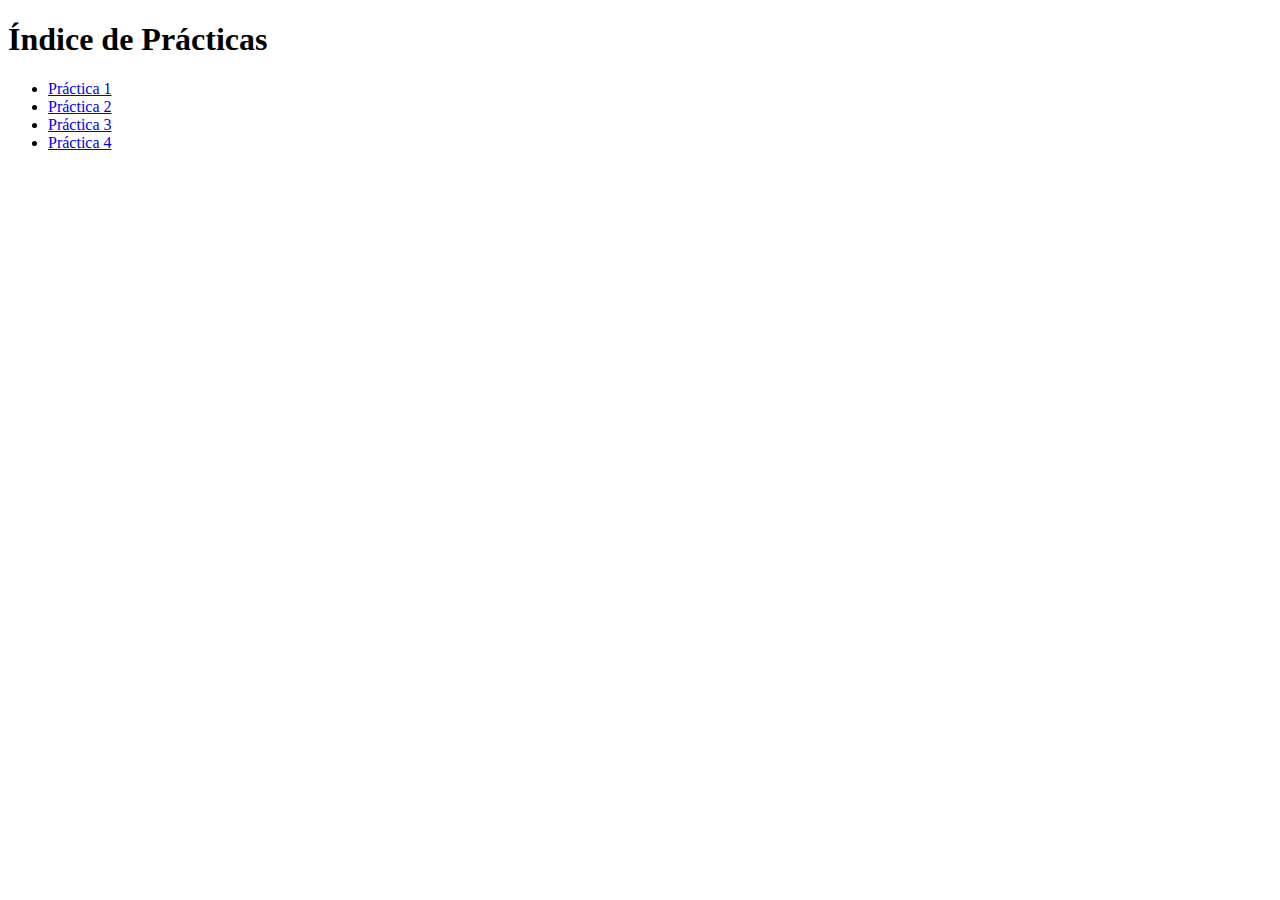
<file: index.html>
<!DOCTYPE html>
<html lang="es">
<head>
  <meta charset="UTF-8">
  <meta name="viewport" content="width=device-width, initial-scale=1.0">
  <title>Índice de Prácticas</title>
</head>
<body>
  <h1>Índice de Prácticas</h1>
  <ul>
    <li><a href="practica_1.html">Práctica 1</a></li>
    <li><a href="practica2_estilos/index.html">Práctica 2</a></li>
    <li><a href="practica3/index.html">Práctica 3</a></li>
    <li><a href="practica4/index.html">Práctica 4</a></li>
  </ul>
</body>
</html>
</file>
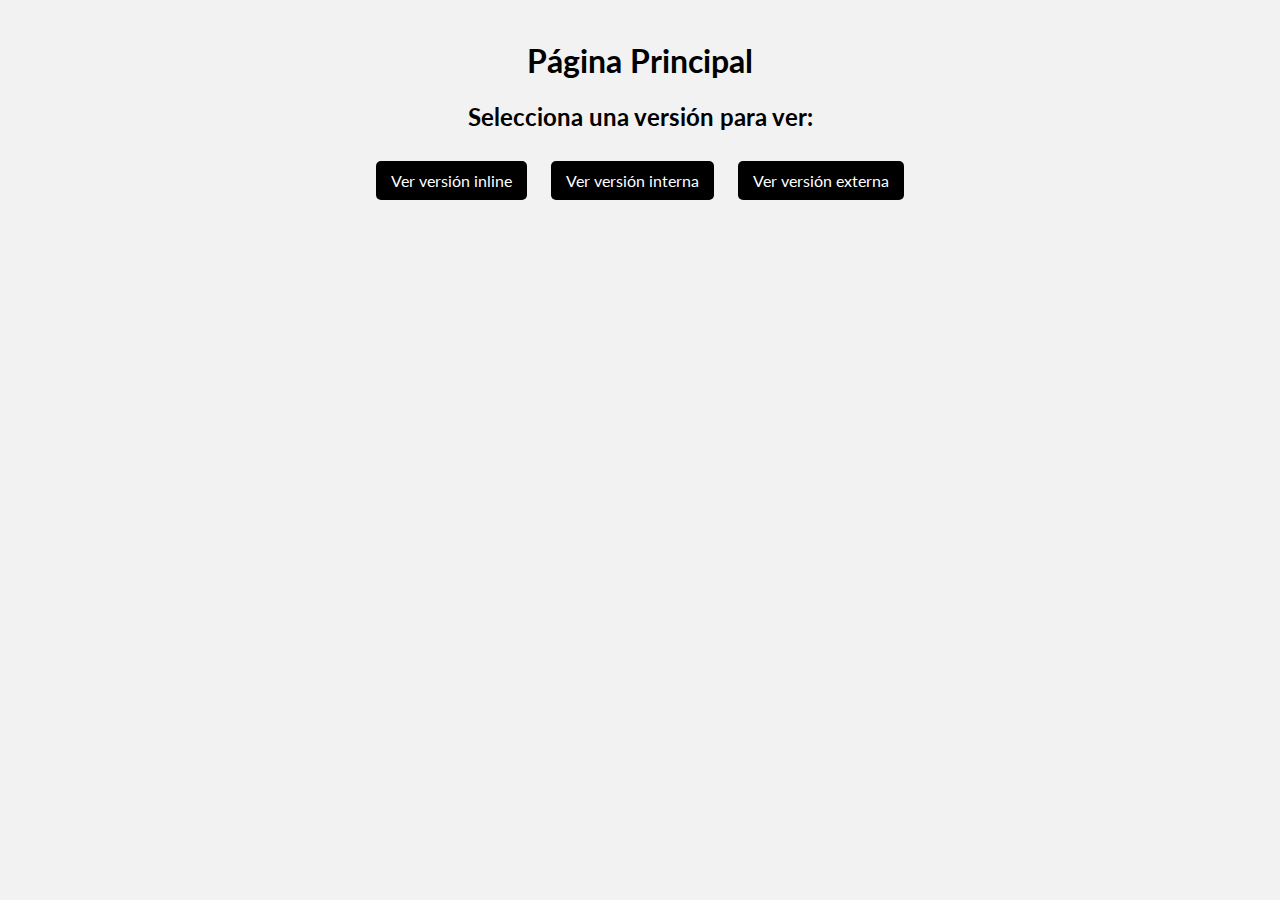
<file: practica2_estilos/index.html>
<!DOCTYPE html>
<html lang="es">
<head>
    <meta charset="UTF-8">
    <meta name="viewport" content="width=device-width, initial-scale=1.0">
    <title>Menú Principal - Estilos CSS</title>
    <link rel="stylesheet" href="estilos.css">
</head>
<body>

    <h1>Página Principal</h1>
    <h2>Selecciona una versión para ver:</h2>

    <div class="navigation">
        <a href="inline.html">Ver versión inline</a>
        <a href="interna.html">Ver versión interna</a>
        <a href="externa.html">Ver versión externa</a>
    </div>

</body>
</html>
</file>
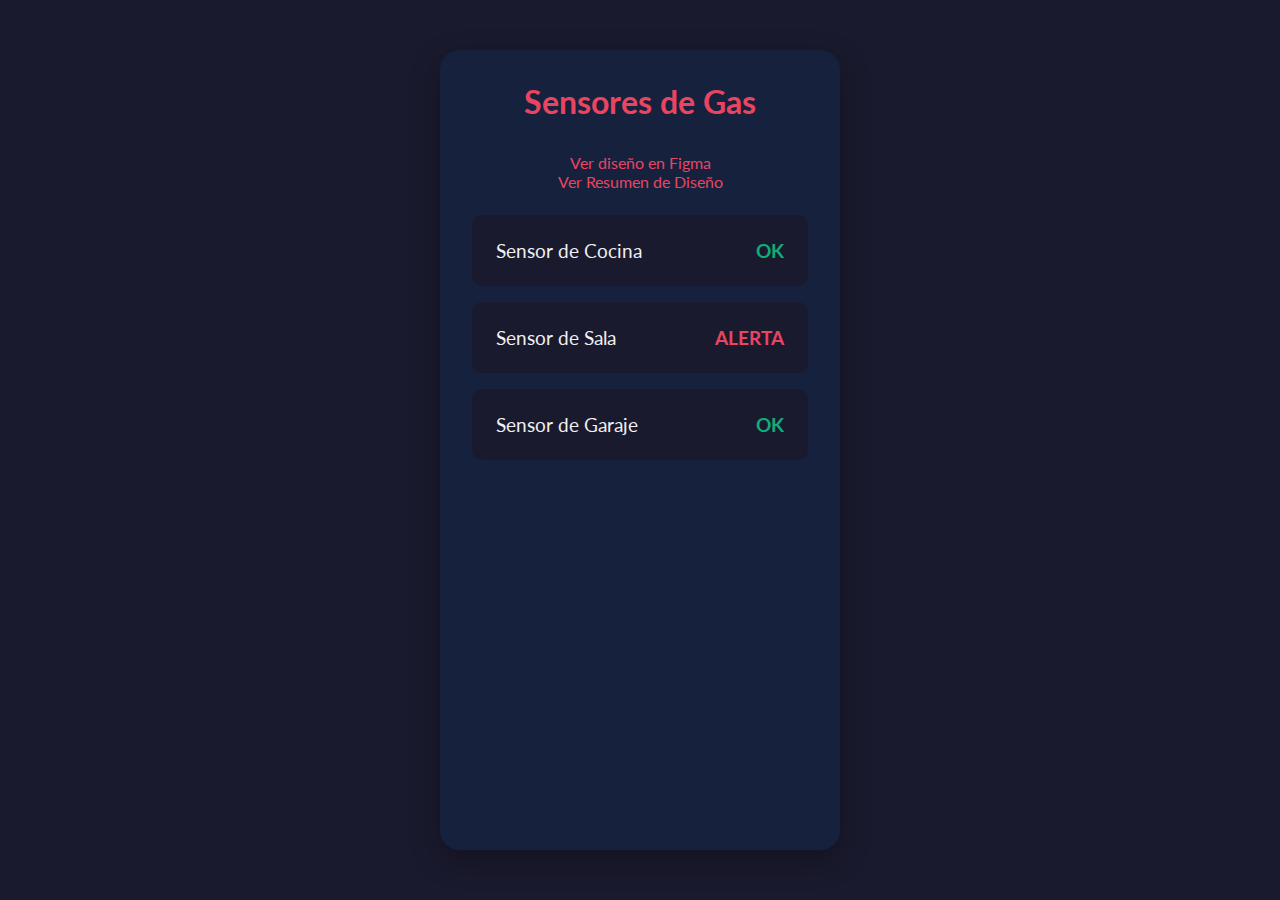
<file: practica5/index.html>
<!DOCTYPE html>
<html lang="es">
<head>
    <meta charset="UTF-8">
    <meta name="viewport" content="width=device-width, initial-scale=1.0">
    <title>Sensor de Gas</title>
    <link rel="stylesheet" href="style.css">
</head>
<body>
    <main id="app">
        <!-- Pantalla de Lista de Sensores -->
        <section id="sensor-list" class="view">
            <header>
                <h1>Sensores de Gas</h1>
            </header>
            <div class="figma-link">
                <a href="https://www.figma.com/design/v43dna8s9CUG7FS5qAWnn0/Untitled?node-id=4-56&t=OeDhJedZwD9a1CKX-1" target="_blank">Ver diseño en Figma</a>
                <br>
                <a href="README.md" target="_blank">Ver Resumen de Diseño</a>
            </div>
            <div class="list-container">
                <div class="sensor-item" data-sensor-id="1">
                    <span>Sensor de Cocina</span>
                    <span class="status-ok">OK</span>
                </div>
                <div class="sensor-item" data-sensor-id="2">
                    <span>Sensor de Sala</span>
                    <span class="status-warning">ALERTA</span>
                </div>
                <div class="sensor-item" data-sensor-id="3">
                    <span>Sensor de Garaje</span>
                    <span class="status-ok">OK</span>
                </div>
            </div>
        </section>

        <!-- Pantalla de Detalle de Sensor -->
        <section id="sensor-detail" class="view hidden">
            <header>
                <button id="back-to-list">← Volver</button>
                <h1 id="sensor-name">Sensor de Cocina</h1>
            </header>
            <div class="detail-container">
                <div class="gas-level-bar">
                    <div id="gas-level-fill" style="width: 20%;"></div>
                </div>
                <p class="gas-level-text">Nivel de gas: <span id="gas-level-value">20%</span></p>
                <p class="last-reading">Última lectura: <span id="last-reading-time">10:30 AM</span></p>
                <div class="detail-buttons">
                    <button id="trigger-critical">Simular Nivel Crítico</button>
                    <button id="btn-detail-more-info">Más información</button>
                </div>
            </div>
        </section>

        <!-- Pantalla de Alerta Crítica -->
        <section id="critical-alert" class="view hidden">
            <div class="alert-content">
                <div class="warning-symbol">!</div>
                <h1>NIVEL DE GAS CRÍTICO</h1>
                <div class="alert-buttons">
                    <button id="btn-attended">Ya fue atendido</button>
                    <button id="btn-more-info">Más información</button>
                </div>
            </div>
        </section>

        <!-- Pantalla de Historial de Sensor -->
        <section id="sensor-history" class="view hidden">
            <header>
                <button id="back-to-detail">← Volver</button>
                <h1 id="history-sensor-name">Historial</h1>
            </header>
            <div id="history-list-container" class="list-container">
                <!-- History items will be injected by script.js -->
            </div>
        </section>
    </main>
    <script src="script.js"></script>
</body>
</html>
</file>
<file: practica2_estilos/estilos.css>
@import url('https://fonts.googleapis.com/css2?family=Lato:ital,wght@0,100;0,300;0,400;0,700;0,900;1,100;1,300;1,400;1,700;1,900&display=swap');

body {
  background-color: #f2f2f2;
  font-family: 'Lato', sans-serif;
  color: #333;
  text-align: center;
  margin: 0;
  padding: 20px;
}

h1, h2 {
  color: #000000;
}

p {
  font-size: 1.1em;
  line-height: 1.6;
  max-width: 800px;
  margin: 20px auto;
  text-align: justify;
}

img {
  max-width: 100%;
  height: auto;
  width: 300px;
  border: 5px solid #000000;
  border-radius: 5px;
}

a {
  color: #ff0000;
  text-decoration: none;
}

a:hover {
  text-decoration: underline;
}

.navigation a {
  display: inline-block;
  margin: 10px;
  padding: 10px 15px;
  background-color: #000000;
  color: white;
  border-radius: 5px;
  text-decoration: none;
  transition: background-color 0.3s;
}

.navigation a:hover {
  background-color: #333333;
  text-decoration: none;
}

iframe {
  margin-top: 20px;
  border: 5px solid #000000;
}
</file>
<file: practica5/style.css>
@import url('https://fonts.googleapis.com/css2?family=Lato:ital,wght@0,100;0,300;0,400;0,700;0,900;1,100;1,300;1,400;1,700;1,900&display=swap');

:root {
    --primary-bg: #1a1a2e;
    --secondary-bg: #16213e;
    --text-color: #e94560;
    --ok-color: #0fad78;
    --warning-color: #e94560;
    --critical-bg: #e94560;
    --light-text: #f0f0f0;
}

body {
    font-family: 'Lato', sans-serif;
    margin: 0;
    background-color: var(--primary-bg);
    color: var(--light-text);
    display: flex;
    justify-content: center;
    align-items: center;
    height: 100vh;
}

#app {
    width: 100%;
    max-width: 400px;
    height: 100%;
    max-height: 800px;
    background-color: var(--secondary-bg);
    border-radius: 20px;
    overflow: hidden;
    box-shadow: 0 10px 30px rgba(0, 0, 0, 0.3);
}

.view {
    padding: 2rem;
    height: calc(100% - 4rem);
    display: flex;
    flex-direction: column;
}

.hidden {
    display: none;
}

header {
    display: flex;
    align-items: center;
    margin-bottom: 2rem;
}

header h1 {
    margin: 0;
    flex-grow: 1;
    text-align: center;
    color: var(--text-color);
}

#back-to-list {
    background: none;
    border: 1px solid var(--text-color);
    color: var(--text-color);
    font-size: 1.5rem;
    cursor: pointer;
    padding: 0.2rem 0.8rem;
    border-radius: 5px;
}

/* Sensor List */
.figma-link {
    text-align: center;
    margin-bottom: 1.5rem;
}

.figma-link a {
    color: var(--text-color);
    text-decoration: none;
    transition: opacity 0.3s;
}

.figma-link a:hover {
    opacity: 0.8;
}

.list-container {
    display: flex;
    flex-direction: column;
    gap: 1rem;
}

.sensor-item {
    background-color: var(--primary-bg);
    padding: 1.5rem;
    border-radius: 10px;
    display: flex;
    justify-content: space-between;
    align-items: center;
    cursor: pointer;
    transition: transform 0.2s;
}

.sensor-item:hover {
    transform: scale(1.03);
}

.sensor-item span {
    font-size: 1.2rem;
}

.status-ok {
    color: var(--ok-color);
    font-weight: bold;
}

.status-warning {
    color: var(--warning-color);
    font-weight: bold;
}

/* Sensor Detail */
.detail-container {
    flex-grow: 1;
    display: flex;
    flex-direction: column;
    justify-content: center;
    align-items: center;
    gap: 1.5rem;
}

.gas-level-bar {
    width: 100%;
    height: 40px;
    background-color: var(--primary-bg);
    border-radius: 20px;
    overflow: hidden;
}

#gas-level-fill {
    height: 100%;
    background: linear-gradient(90deg, var(--ok-color), var(--warning-color));
    border-radius: 20px;
    transition: width 0.5s;
}

.gas-level-text {
    font-size: 1.5rem;
    margin: 0;
}

.last-reading {
    font-size: 1rem;
    color: #aaa;
    margin: 0;
}

.detail-buttons {
    margin-top: 2rem;
    display: flex;
    gap: 1rem;
}

#trigger-critical, #btn-detail-more-info {
    padding: 0.8rem 1.5rem;
    border: none;
    border-radius: 10px;
    cursor: pointer;
    flex-grow: 1;
}

#trigger-critical {
    background-color: var(--text-color);
    color: var(--light-text);
}

#btn-detail-more-info {
    background: none;
    border: 2px solid var(--text-color);
    color: var(--text-color);
}

/* Critical Alert */
#critical-alert {
    background-color: var(--critical-bg);
    color: white;
    justify-content: center;
    align-items: center;
    text-align: center;
}

.alert-content {
    display: flex;
    flex-direction: column;
    align-items: center;
    gap: 1rem;
}

.warning-symbol {
    font-size: 5rem;
    font-weight: bold;
    border: 5px solid white;
    width: 100px;
    height: 100px;
    border-radius: 50%;
    display: flex;
    justify-content: center;
    align-items: center;
}

.alert-buttons {
    margin-top: 2rem;
    display: flex;
    gap: 1rem;
}

.alert-buttons button {
    padding: 0.8rem 1.2rem;
    border-radius: 8px;
    cursor: pointer;
}

#btn-attended {
    background-color: white;
    color: var(--critical-bg);
    border: none;
}

#btn-more-info {
    background: none;
    border: 2px solid white;
    color: white;
}

/* Sensor History */
#back-to-detail {
    background: none;
    border: 1px solid var(--text-color);
    color: var(--text-color);
    font-size: 1.5rem;
    cursor: pointer;
    padding: 0.2rem 0.8rem;
    border-radius: 5px;
}

.history-item {
    background-color: var(--primary-bg);
    padding: 1rem 1.5rem;
    border-radius: 10px;
    display: flex;
    justify-content: space-between;
    align-items: center;
}

.history-item .time {
    font-size: 1rem;
    color: #aaa;
}

.history-item .level {
    font-size: 1.2rem;
    font-weight: bold;
}
</file>
